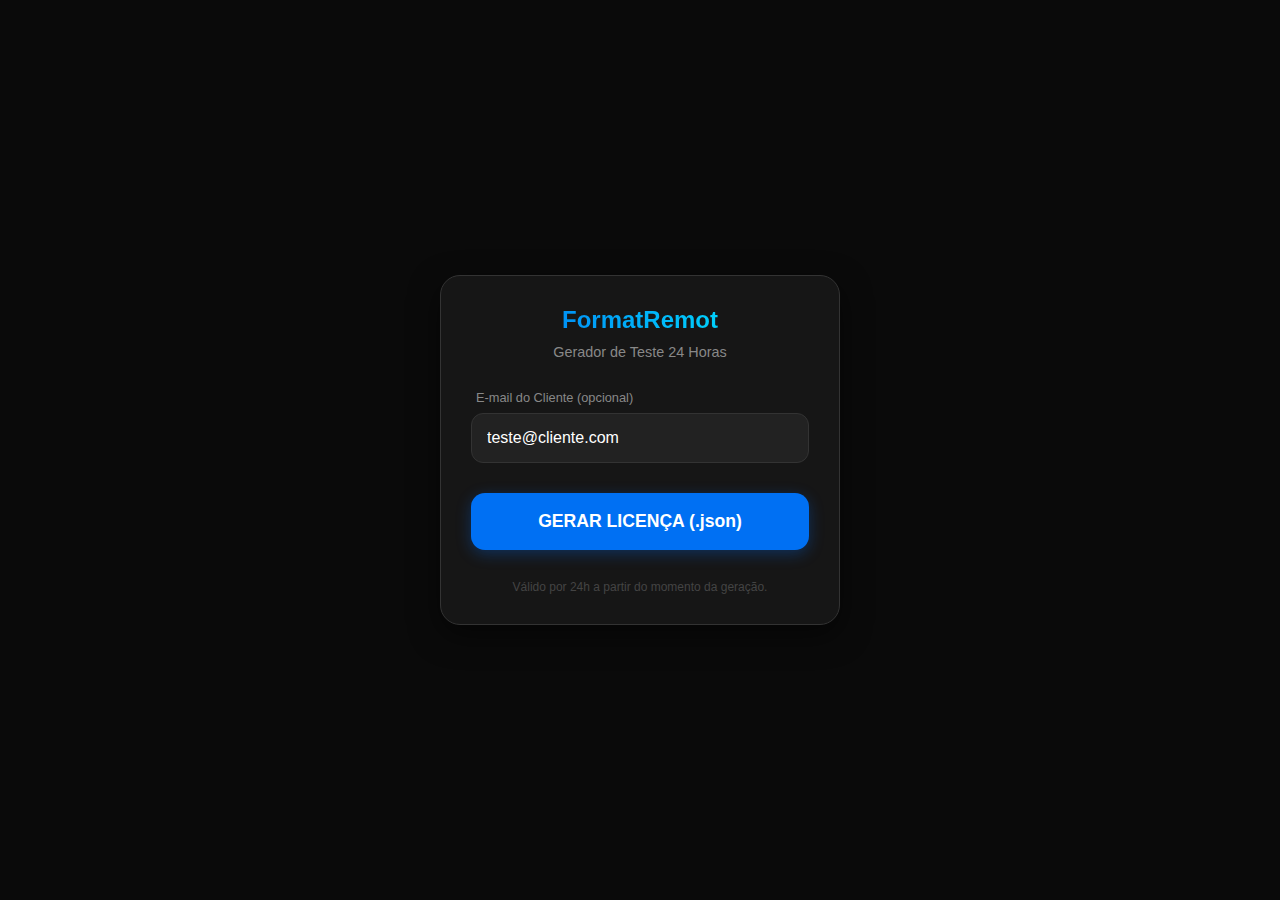
<file: trial/index.html>
<!DOCTYPE html>
<html lang="pt-BR">

<head>
    <meta charset="UTF-8">
    <meta name="viewport" content="width=device-width, initial-scale=1.0">
    <title>Gerador de Teste 24h - FormatRemot</title>
    <style>
        :root {
            --primary: #0070f3;
            --bg: #0a0a0a;
            --card: #161616;
            --text: #ffffff;
            --text-muted: #888;
        }

        * {
            box-sizing: border-box;
            margin: 0;
            padding: 0;
            font-family: -apple-system, BlinkMacSystemFont, "Segoe UI", Roboto, sans-serif;
        }

        body {
            background-color: var(--bg);
            color: var(--text);
            display: flex;
            align-items: center;
            justify-content: center;
            min-height: 100vh;
            padding: 20px;
        }

        .container {
            background: var(--card);
            padding: 30px;
            border-radius: 20px;
            width: 100%;
            max-width: 400px;
            text-align: center;
            border: 1px solid #333;
            box-shadow: 0 10px 30px rgba(0, 0, 0, 0.5);
        }

        h1 {
            font-size: 1.5rem;
            margin-bottom: 10px;
            background: linear-gradient(to right, #0070f3, #00f2ff);
            -webkit-background-clip: text;
            -webkit-text-fill-color: transparent;
        }

        p {
            color: var(--text-muted);
            font-size: 0.9rem;
            margin-bottom: 30px;
        }

        .input-group {
            margin-bottom: 20px;
            text-align: left;
        }

        label {
            display: block;
            font-size: 0.8rem;
            color: var(--text-muted);
            margin-bottom: 8px;
            padding-left: 5px;
        }

        input {
            width: 100%;
            padding: 15px;
            border-radius: 12px;
            border: 1px solid #333;
            background: #222;
            color: #fff;
            font-size: 1rem;
            outline: none;
            transition: border 0.3s;
        }

        input:focus {
            border-color: var(--primary);
        }

        .btn-generate {
            width: 100%;
            padding: 18px;
            background: var(--primary);
            color: white;
            border: none;
            border-radius: 14px;
            font-size: 1.1rem;
            font-weight: 700;
            cursor: pointer;
            transition: all 0.3s;
            margin-top: 10px;
            box-shadow: 0 4px 15px rgba(0, 112, 255, 0.3);
        }

        .btn-generate:active {
            transform: scale(0.98);
            opacity: 0.9;
        }

        .footer {
            margin-top: 30px;
            font-size: 0.75rem;
            color: #444;
        }

        /* Sucesso feedback */
        .status {
            margin-top: 20px;
            padding: 15px;
            border-radius: 10px;
            display: none;
            font-size: 0.9rem;
        }

        .status.active {
            display: block;
            background: rgba(0, 255, 127, 0.1);
            color: #00ff7f;
            border: 1px solid rgba(0, 255, 127, 0.2);
        }
    </style>
</head>

<body>

    <div class="container">
        <h1>FormatRemot</h1>
        <p>Gerador de Teste 24 Horas</p>

        <div class="input-group">
            <label>E-mail do Cliente (opcional)</label>
            <input type="email" id="email" placeholder="cliente@email.com" value="teste@cliente.com">
        </div>

        <button class="btn-generate" onclick="generateLicense()">GERAR LICENÇA (.json)</button>

        <div id="status" class="status">
            ✓ Arquivo gerado com sucesso!
        </div>

        <div class="footer">
            Válido por 24h a partir do momento da geração.
        </div>
    </div>

    <script>
        function generateLicense() {
            const emailInput = document.getElementById('email').value || 'teste@cliente.com';
            const statusBox = document.getElementById('status');

            // 1. Criar dados (24h de validade em UTC)
            const now = new Date();
            const validUntil = new Date(now.getTime() + 24 * 60 * 60 * 1000);

            const licenseData = {
                Email: emailInput,
                Authorized: true,
                ValidUntilUtc: validUntil.toISOString()
            };

            // 2. Transformar em JSON e codificar em Base64
            const jsonString = JSON.stringify(licenseData);
            // btoa lida com strings Latin1. Para UTF8 seguro, usamos unescape/encodeURIComponent
            const encodedData = btoa(unescape(encodeURIComponent(jsonString)));

            // 3. Criar o arquivo e disparar download
            const blob = new Blob([encodedData], { type: 'application/json' });
            const url = window.URL.createObjectURL(blob);
            const a = document.createElement('a');

            a.href = url;
            a.download = 'license.json';
            document.body.appendChild(a);
            a.click();

            // Limpar
            window.URL.revokeObjectURL(url);
            document.body.removeChild(a);

            // Feedback visual
            statusBox.classList.add('active');
            setTimeout(() => {
                statusBox.classList.remove('active');
            }, 5000);
        }
    </script>
</body>

</html>
</file>
